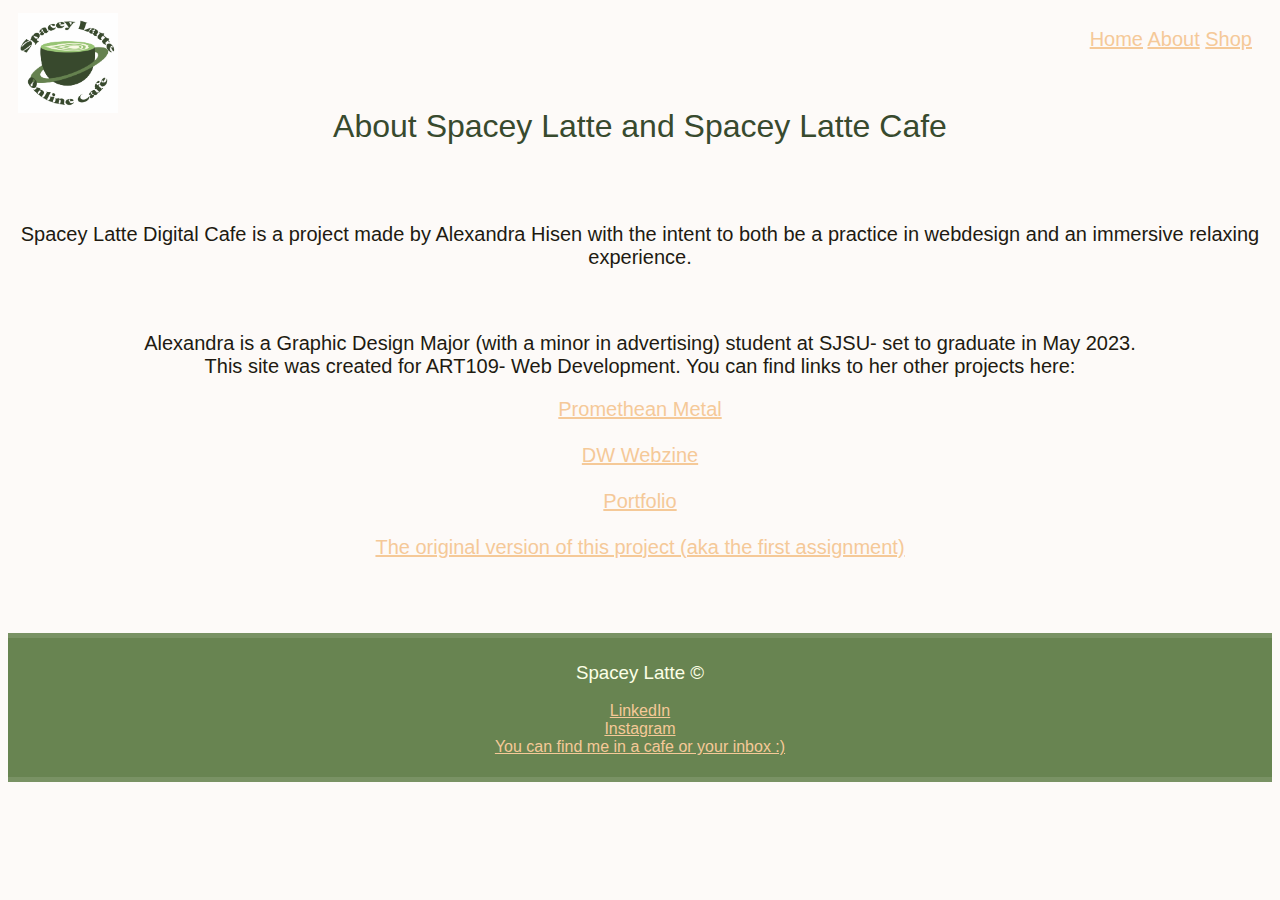
<file: about.html>
<!DOCTYPE html>
<head>
    <meta charset="utf-8" />
  <title> About </title>
  <!--insert title image here? -->
  <link rel= "stylesheet" href= "./style.css">
  </head>
  <body>
    <div class= "logo">
    <a href= "./index.html"><img src= "./assets/spaceylattecafe_logo.png"  width="100"> </img>
    <img src="./assets/spaceylattecafe_logospill.png" class="hover_logo" width="105"></img></a>
    </div>
    <nav>
      <div class= "navbar">
           <a href="./index.html">Home</a>
           <a href= "./about.html">About</a>
           <a href= "./shop.html">Shop</a>
      </div>
      </nav>




          <br> <br>
    <h1> About Spacey Latte and Spacey Latte Cafe </h1>
    <br> <br>
<div class= "about">
<p> Spacey Latte Digital Cafe is a project made by Alexandra Hisen with the intent to both be a
  practice in webdesign and an immersive relaxing experience. </p>
<br>
    <p> Alexandra is a Graphic Design Major (with a minor in advertising) student at SJSU- set to graduate in May 2023.
  <br>  This site was created for ART109- Web Development. You can find links to her other projects here: </p>
<p>
      <a href= "https://hisenator.github.io/Promethean-Metal/">Promethean Metal</a> <br><br>
          <a href= "https://cthompto.github.io/webzines-f22/spacey_dw_rant/">DW Webzine</a> <br><br>
          <a href= "https://hisenator.github.io/109portfolio/">Portfolio</a> <br> <br>
          <a href= "https://hisenator.github.io/art109-exc1/">The original version of this project (aka the first assignment)</a>
</p>

</div>
<br> <br> <br>
<footer>
  <footer>

    <h3> Spacey Latte &copy; </h3>
    <p>
    <a href="https://www.linkedin.com/in/alexandra-hisen-15413174/">LinkedIn</a> <br>
    <a href= "https://www.instagram.com/spacey_dust">Instagram</a> <br>
    <a href="mailto:alexandra.hisen@sjsu.edu"> You can find me in a cafe or your inbox :)</a> <br> </p>
  </footer>
    </body>
</html>
</file>
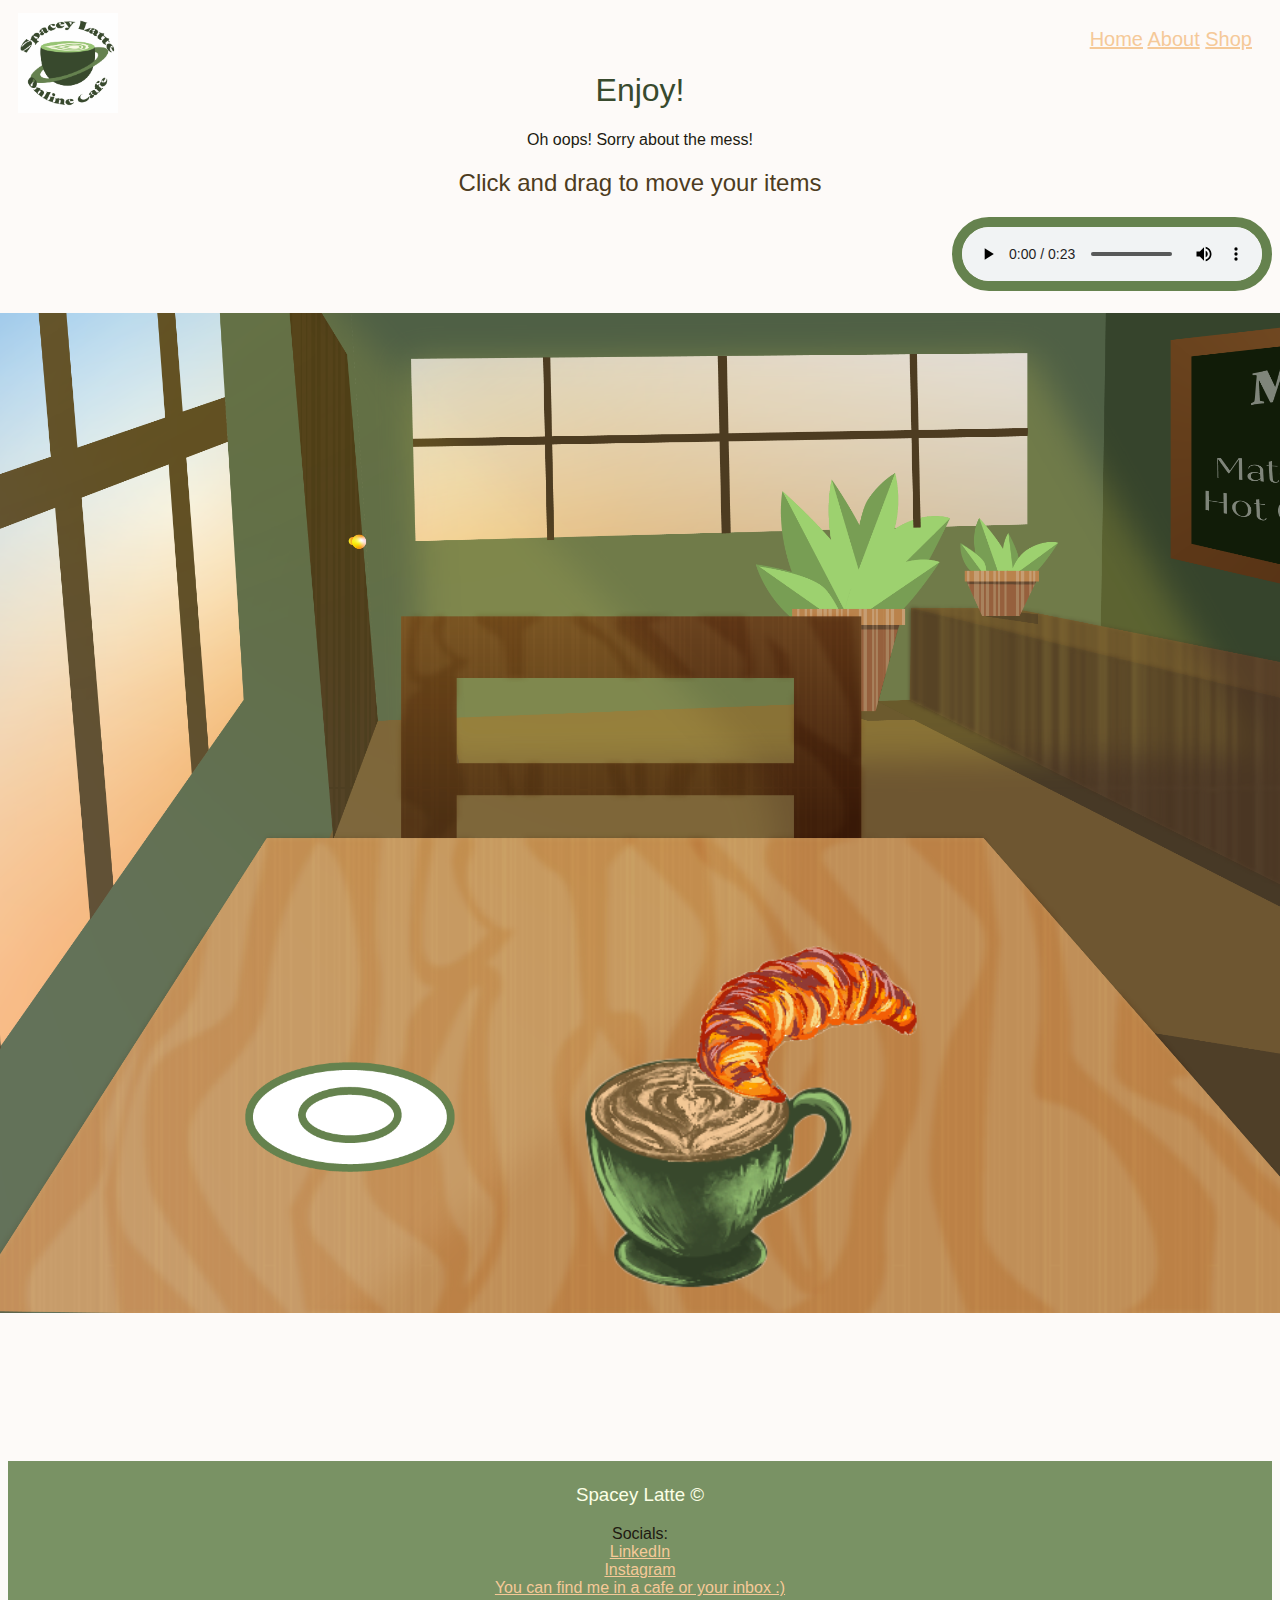
<file: hotchocolatecroissant.html>
<!DOCTYPE html>
<head>
    <meta charset="utf-8" />
  <title> Spacey Latte Cafe </title>
  <!--insert title image here? -->
  <link rel= "stylesheet" href= "./style.css">
  <script src="./assets/js/examples.js"></script>

	<script src="./lib/easeljs-NEXT.js"></script>
  <style>
  body {
  background-image: url('./assets/background_cafe-01.png' );
 background-repeat: no-repeat;
 background-size:  1400px 1000px;
 background-position: center;
  }
</style>

  <script>
  		var canvas, stage;

  		var mouseTarget;	// the display object currently under the mouse, or being dragged
  		var dragStarted;	// indicates whether we are currently in a drag operation
  		var offset;
  		var update = true;

  		function init() {
  			examples.showDistractor();
  			// create stage and point it to the canvas:
  			canvas = document.getElementById("testCanvas");
  			stage = new createjs.Stage(canvas);

  			// enable touch interactions if supported on the current device:
  			createjs.Touch.enable(stage);

  			// enabled mouse over / out events
  			stage.enableMouseOver(10);
  			stage.mouseMoveOutside = true; // keep tracking the mouse even when it leaves the canvas

  			// ADD EACH INDIVIDUAL ELEMENT HERE

        var image = new Image();
        image.src = "./assets/hotchocolate_illust.png";
        image.onload = handleImageLoad;

        var image = new Image();
        image.src = "./assets/croissant.png";
        image.onload = handleImageLoad;

        var image = new Image();
        image.src = "./assets/plate.png";
        image.onload = handleImageLoad;
  		}

  		function stop() {
  			createjs.Ticker.removeEventListener("tick", tick);
  		}

  		function handleImageLoad(event) {
  			var image = event.target;
  			var bitmap;
  			var container = new createjs.Container();
  			stage.addChild(container);

  			// create and populate the screen with
  			for (var i = 0; i < 1; i++) {
  				bitmap = new createjs.Bitmap(image);
  				container.addChild(bitmap);
  				bitmap.x = canvas.width * Math.random() | 0;
  				bitmap.y = canvas.height * Math.random() | 0;

  				bitmap.regX = bitmap.image.width / 2 | 0;
  				bitmap.regY = bitmap.image.height / 2 | 0;
  	            bitmap.scale = bitmap.originalScale = Math.random() * 1. + 0.5;
  	            bitmap.name = "bmp_" + i;
  				bitmap.cursor = "pointer";

  				// using "on" binds the listener to the scope of the currentTarget by default
  				// in this case that means it executes in the scope of the button.
  				bitmap.on("mousedown", function (evt) {
  					this.parent.addChild(this);
  					this.offset = {x: this.x - evt.stageX, y: this.y - evt.stageY};
  				});

  				// the pressmove event is dispatched when the mouse moves after a mousedown on the target until the mouse is released.
  				bitmap.on("pressmove", function (evt) {
  					this.x = evt.stageX + this.offset.x;
  					this.y = evt.stageY + this.offset.y;
  					// indicate that the stage should be updated on the next tick:
  					update = true;
  				});

  				bitmap.on("rollover", function (evt) {
  					this.scale = this.originalScale * 1;
  					update = true;
  				});

  				bitmap.on("rollout", function (evt) {
  					this.scale = this.originalScale;
  					update = true;
  				});

  			}

  			examples.hideDistractor();
  			createjs.Ticker.addEventListener("tick", tick);
  		}

  		function tick(event) {
  			// this set makes it so the stage only re-renders when an event handler indicates a change has happened.
  			if (update) {
  				update = false; // only update once
  				stage.update(event);
  			}
  		}



  	</script>

  </head>


  <body onload="init();">










  <body>

    <div class= "logo">
    <a href= "./index.html"><img src= "./assets/spaceylattecafe_logo.png"  width="100"> </img>
    <img src="./assets/spaceylattecafe_logospill.png" class="hover_logo" width="105"></img></a>
    </div>
    <nav>
      <div class= "navbar">
           <a href="./index.html">Home</a>
           <a href= "./about.html">About</a>
           <a href= "./shop.html">Shop</a>
      </div>
      </nav>


<h1> Enjoy! </h1>
<p> Oh oops! Sorry about the mess! </p>
<h2> Click and drag to move your items</h2>

<div align= "right">
  	<audio style=" border:10px solid #65824E;
                border-radius: 50px; " controls controls autoplay loop style= "">
    <source src="./assets/Cafe Ambience.mp3" type="audio/mpeg">
  Your browser does not support the audio element.
  </audio>
</div>

  		<div>
  			<canvas id="testCanvas" width="1400" height="1000"
        ></canvas>
  		</div>

<br><br><br><br><br><br><br><br><br>
<footer>

  <h3> Spacey Latte &copy; </h3>
  <p> Socials: <br>
  <a href="https://www.linkedin.com/in/alexandra-hisen-15413174/">LinkedIn</a> <br>
  <a href= "https://www.instagram.com/spacey_dust">Instagram</a> <br>
  <a href="mailto:alexandra.hisen@sjsu.edu"> You can find me in a cafe or your inbox :)</a> <br> </p>
</footer>
    </body>
</html>
</file>
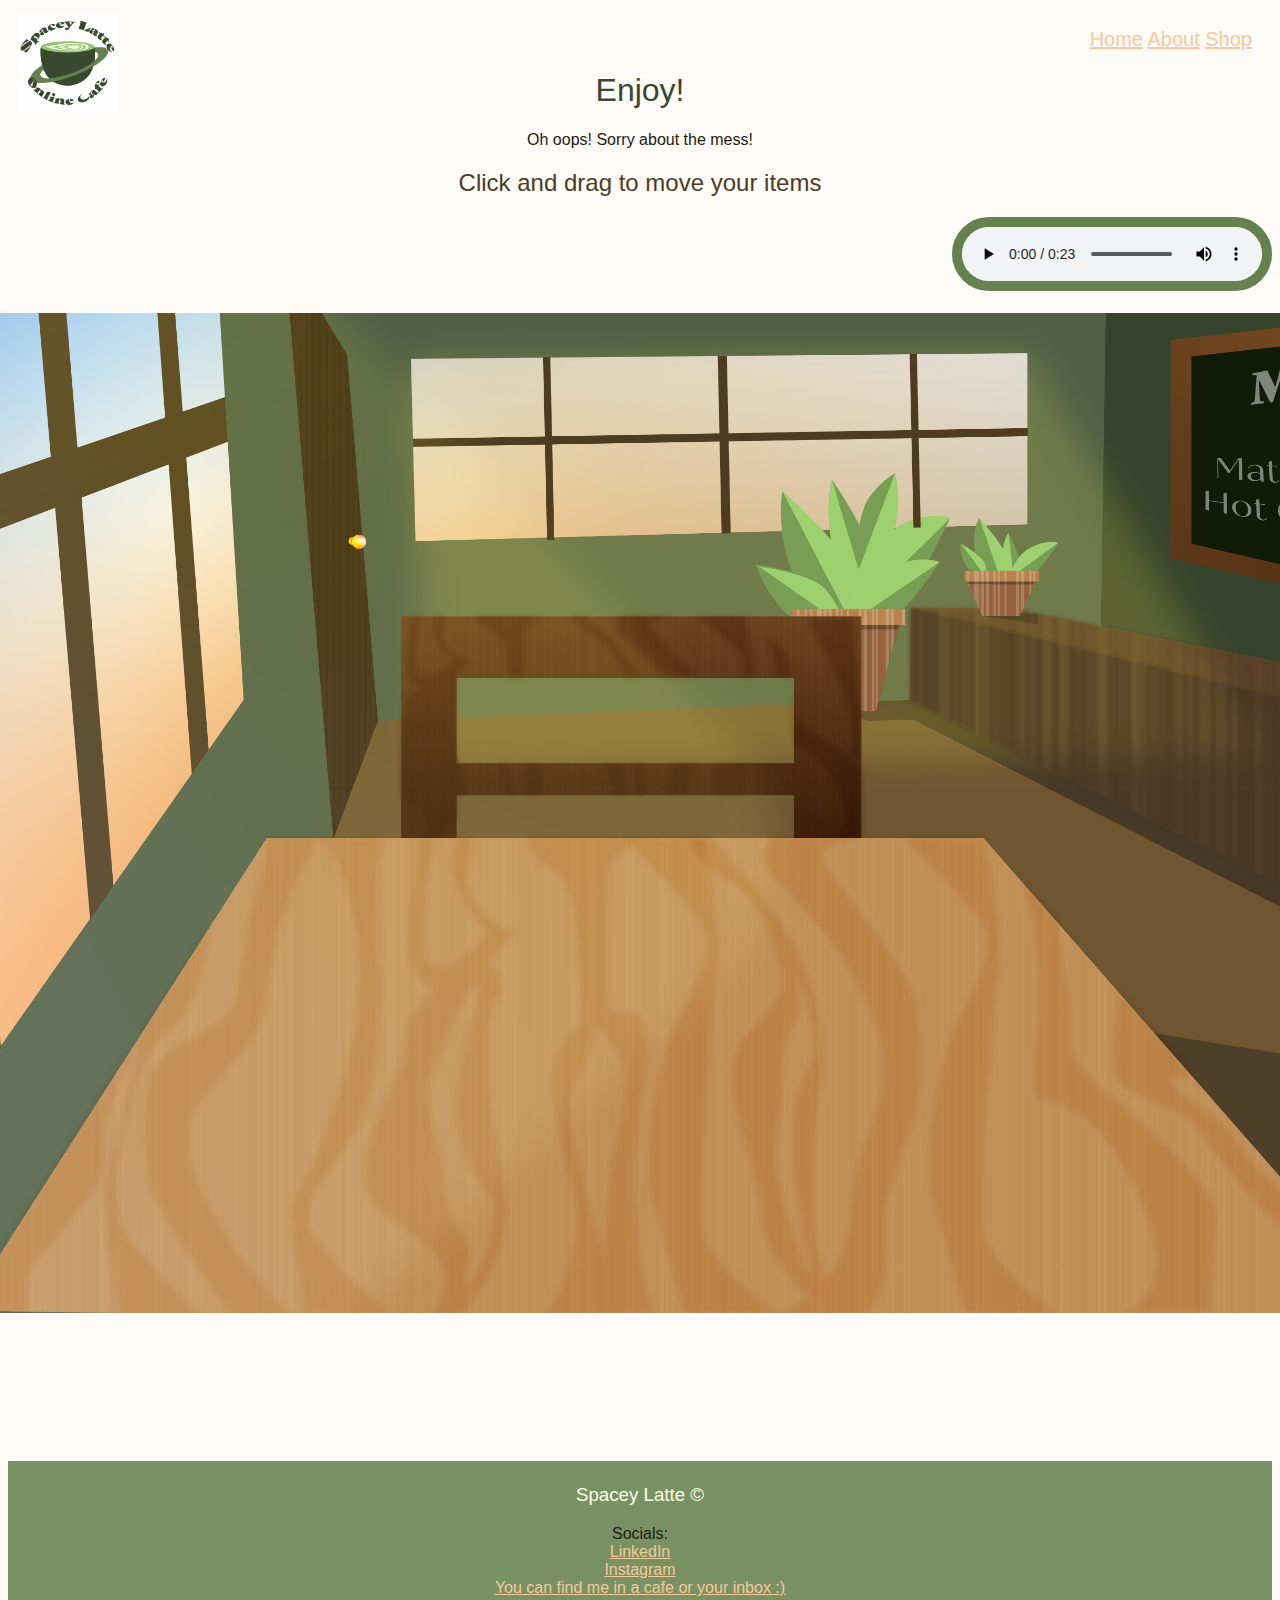
<file: hotchocolatemacarons.html>
<!DOCTYPE html>
<head>
    <meta charset="utf-8" />
  <title> Spacey Latte Cafe </title>
  <!--insert title image here? -->
  <link rel= "stylesheet" href= "./style.css">
  <script src="./assets/js/examples.js"></script>

	<script src="./lib/easeljs-NEXT.js"></script>
  <style>
  body {
  background-image: url('./assets/background_cafe-01.png' );
 background-repeat: no-repeat;
 background-size:  1400px 1000px;
 background-position: center;
  }
</style>

  <script>
  		var canvas, stage;

  		var mouseTarget;	// the display object currently under the mouse, or being dragged
  		var dragStarted;	// indicates whether we are currently in a drag operation
  		var offset;
  		var update = true;

  		function init() {
  			examples.showDistractor();
  			// create stage and point it to the canvas:
  			canvas = document.getElementById("testCanvas");
  			stage = new createjs.Stage(canvas);

  			// enable touch interactions if supported on the current device:
  			createjs.Touch.enable(stage);

  			// enabled mouse over / out events
  			stage.enableMouseOver(10);
  			stage.mouseMoveOutside = true; // keep tracking the mouse even when it leaves the canvas

  			// ADD EACH INDIVIDUAL ELEMENT HERE

        var image = new Image();
        image.src = "./assets/plate.png";
        image.onload = handleImageLoad;\

  			var image = new Image();
  			image.src = "./assets/macarongreen.png";
  			image.onload = handleImageLoad;

        var image = new Image();
  			image.src = "./assets/macaronbrown.png";
  			image.onload = handleImageLoad;


        var image = new Image();
        image.src = "./assets/hotchocolate_illust.png";
        image.onload = handleImageLoad;


  		}

  		function stop() {
  			createjs.Ticker.removeEventListener("tick", tick);
  		}

  		function handleImageLoad(event) {
  			var image = event.target;
  			var bitmap;
  			var container = new createjs.Container();
  			stage.addChild(container);

  			// create and populate the screen with
  			for (var i = 0; i < 1; i++) {
  				bitmap = new createjs.Bitmap(image);
  				container.addChild(bitmap);
  				bitmap.x = canvas.width * Math.random() | 0;
  				bitmap.y = canvas.height * Math.random() | 0;

  				bitmap.regX = bitmap.image.width / 2 | 0;
  				bitmap.regY = bitmap.image.height / 2 | 0;
  	            bitmap.scale = bitmap.originalScale = Math.random() * 0.5 + 0.5;
  	            bitmap.name = "bmp_" + i;
  				bitmap.cursor = "pointer";

  				// using "on" binds the listener to the scope of the currentTarget by default
  				// in this case that means it executes in the scope of the button.
  				bitmap.on("mousedown", function (evt) {
  					this.parent.addChild(this);
  					this.offset = {x: this.x - evt.stageX, y: this.y - evt.stageY};
  				});

  				// the pressmove event is dispatched when the mouse moves after a mousedown on the target until the mouse is released.
  				bitmap.on("pressmove", function (evt) {
  					this.x = evt.stageX + this.offset.x;
  					this.y = evt.stageY + this.offset.y;
  					// indicate that the stage should be updated on the next tick:
  					update = true;
  				});

  				bitmap.on("rollover", function (evt) {
  					this.scale = this.originalScale * 1;
  					update = true;
  				});

  				bitmap.on("rollout", function (evt) {
  					this.scale = this.originalScale;
  					update = true;
  				});

  			}

  			examples.hideDistractor();
  			createjs.Ticker.addEventListener("tick", tick);
  		}

  		function tick(event) {
  			// this set makes it so the stage only re-renders when an event handler indicates a change has happened.
  			if (update) {
  				update = false; // only update once
  				stage.update(event);
  			}
  		}



  	</script>

  </head>


  <body onload="init();">










  <body>

    <div class= "logo">
    <a href= "./index.html"><img src= "./assets/spaceylattecafe_logo.png"  width="100"> </img>
    <img src="./assets/spaceylattecafe_logospill.png" class="hover_logo" width="105"></img></a>
    </div>
    <nav>
      <div class= "navbar">
           <a href="./index.html">Home</a>
           <a href= "./about.html">About</a>
           <a href= "./shop.html">Shop</a>
      </div>
      </nav>


<h1> Enjoy! </h1>
<p> Oh oops! Sorry about the mess! </p>
<h2> Click and drag to move your items</h2>

<div align= "right">
  	<audio style=" border:10px solid #65824E;
                border-radius: 50px; " controls controls autoplay loop style= "">
    <source src="./assets/Cafe Ambience.mp3" type="audio/mpeg">
  Your browser does not support the audio element.
  </audio>
</div>

  		<div>
  			<canvas id="testCanvas" width="1400" height="1000"
        ></canvas>
  		</div>

<br><br><br><br><br><br><br><br><br>
<footer>

  <h3> Spacey Latte &copy; </h3>
  <p> Socials: <br>
  <a href="https://www.linkedin.com/in/alexandra-hisen-15413174/">LinkedIn</a> <br>
  <a href= "https://www.instagram.com/spacey_dust">Instagram</a> <br>
  <a href="mailto:alexandra.hisen@sjsu.edu"> You can find me in a cafe or your inbox :)</a> <br> </p>
</footer>
    </body>
</html>
</file>
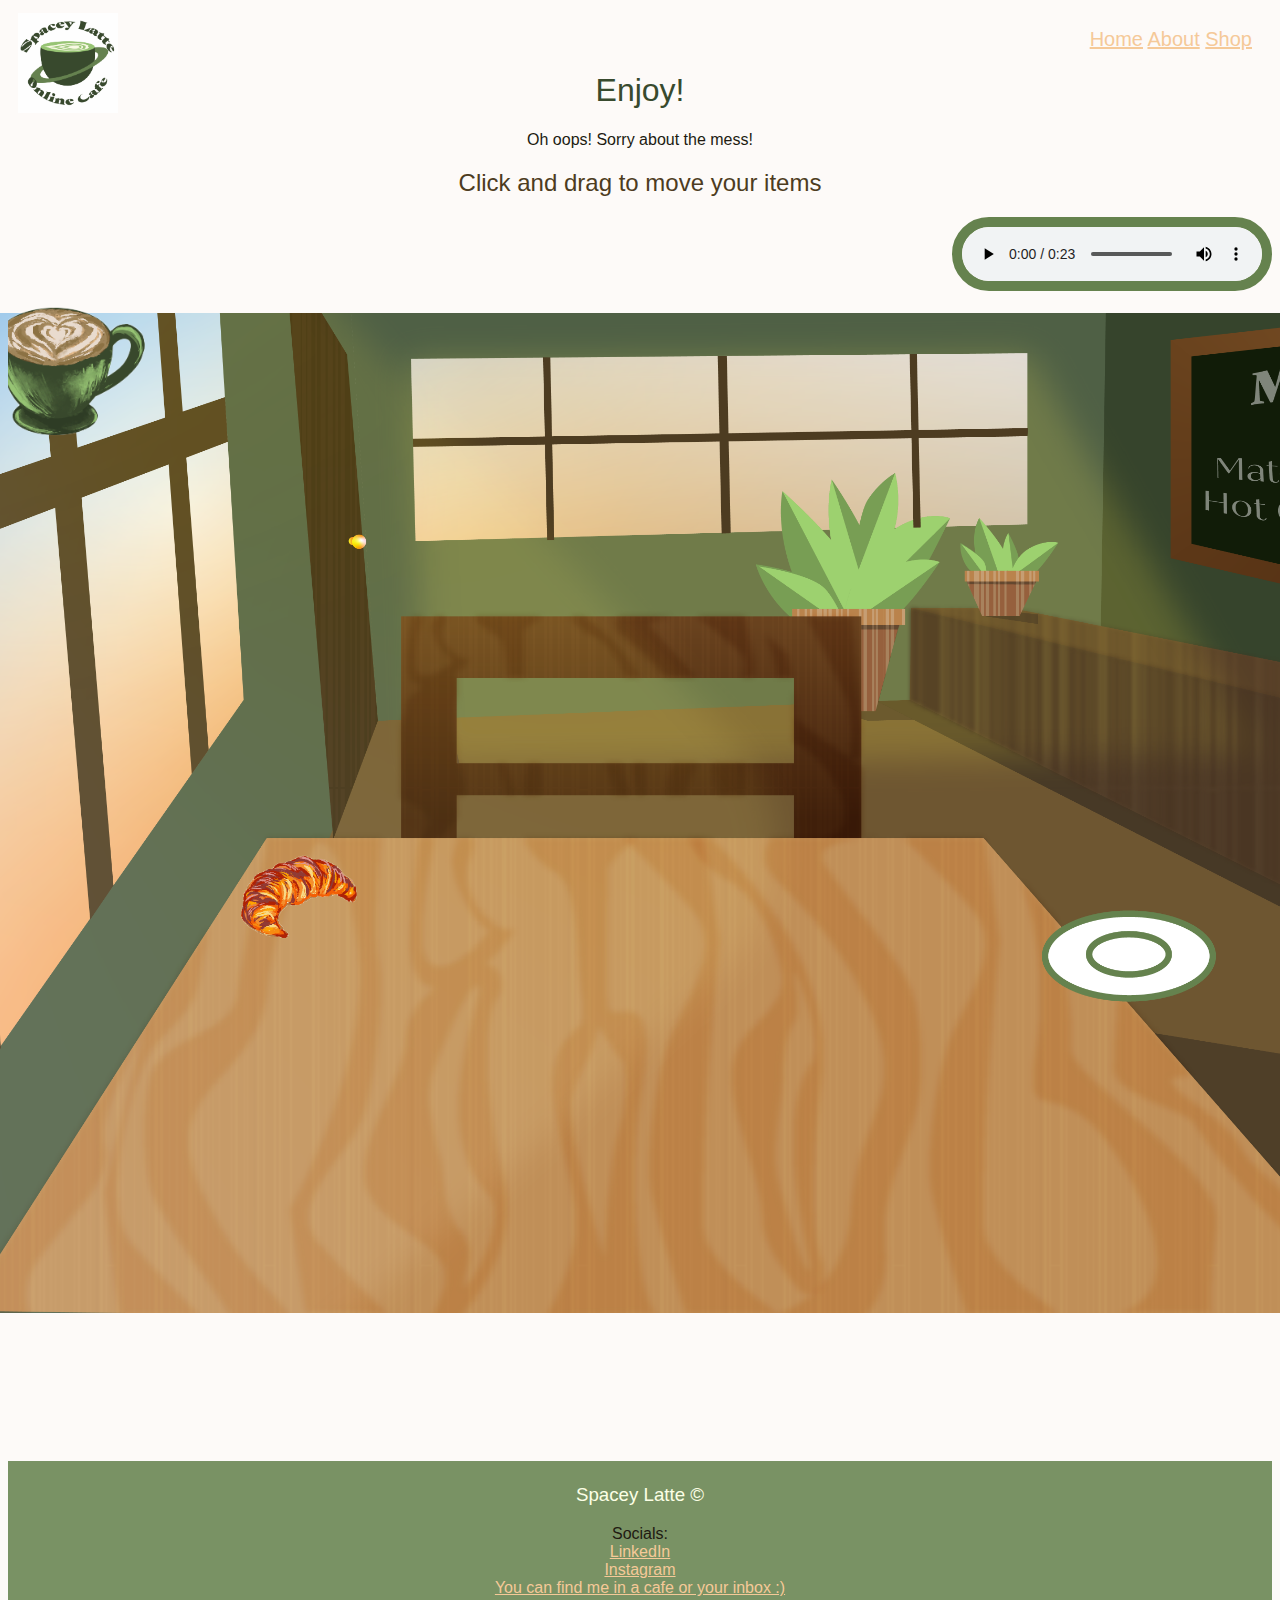
<file: lattecroissant.html>
<!DOCTYPE html>
<head>
    <meta charset="utf-8" />
  <title> Spacey Latte Cafe </title>
  <!--insert title image here? -->
  <link rel= "stylesheet" href= "./style.css">
  <script src="./assets/js/examples.js"></script>

	<script src="./lib/easeljs-NEXT.js"></script>
  <style>
  body {
  background-image: url('./assets/background_cafe-01.png' );
 background-repeat: no-repeat;
 background-size:  1400px 1000px;
 background-position: center;
  }
</style>

  <script>
  		var canvas, stage;

  		var mouseTarget;	// the display object currently under the mouse, or being dragged
  		var dragStarted;	// indicates whether we are currently in a drag operation
  		var offset;
  		var update = true;

  		function init() {
  			examples.showDistractor();
  			// create stage and point it to the canvas:
  			canvas = document.getElementById("testCanvas");
  			stage = new createjs.Stage(canvas);

  			// enable touch interactions if supported on the current device:
  			createjs.Touch.enable(stage);

  			// enabled mouse over / out events
  			stage.enableMouseOver(10);
  			stage.mouseMoveOutside = true; // keep tracking the mouse even when it leaves the canvas

  			// ADD EACH INDIVIDUAL ELEMENT HERE


        var image = new Image();
        image.src = "./assets/latte_illust.png";
        image.onload = handleImageLoad;


        var image = new Image();
        image.src = "./assets/croissant.png";
        image.onload = handleImageLoad;

        var image = new Image();
        image.src = "./assets/plate.png";
        image.onload = handleImageLoad;
  		}

  		function stop() {
  			createjs.Ticker.removeEventListener("tick", tick);
  		}

  		function handleImageLoad(event) {
  			var image = event.target;
  			var bitmap;
  			var container = new createjs.Container();
  			stage.addChild(container);

  			// create and populate the screen with
  			for (var i = 0; i < 1; i++) {
  				bitmap = new createjs.Bitmap(image);
  				container.addChild(bitmap);
  				bitmap.x = canvas.width * Math.random() | 0;
  				bitmap.y = canvas.height * Math.random() | 0;

  				bitmap.regX = bitmap.image.width / 2 | 0;
  				bitmap.regY = bitmap.image.height / 2 | 0;
  	            bitmap.scale = bitmap.originalScale = Math.random() * 0.5 + 0.5;
  	            bitmap.name = "bmp_" + i;
  				bitmap.cursor = "pointer";

  				// using "on" binds the listener to the scope of the currentTarget by default
  				// in this case that means it executes in the scope of the button.
  				bitmap.on("mousedown", function (evt) {
  					this.parent.addChild(this);
  					this.offset = {x: this.x - evt.stageX, y: this.y - evt.stageY};
  				});

  				// the pressmove event is dispatched when the mouse moves after a mousedown on the target until the mouse is released.
  				bitmap.on("pressmove", function (evt) {
  					this.x = evt.stageX + this.offset.x;
  					this.y = evt.stageY + this.offset.y;
  					// indicate that the stage should be updated on the next tick:
  					update = true;
  				});

  				bitmap.on("rollover", function (evt) {
  					this.scale = this.originalScale * 1;
  					update = true;
  				});

  				bitmap.on("rollout", function (evt) {
  					this.scale = this.originalScale;
  					update = true;
  				});

  			}

  			examples.hideDistractor();
  			createjs.Ticker.addEventListener("tick", tick);
  		}

  		function tick(event) {
  			// this set makes it so the stage only re-renders when an event handler indicates a change has happened.
  			if (update) {
  				update = false; // only update once
  				stage.update(event);
  			}
  		}



  	</script>

  </head>


  <body onload="init();">










  <body>

    <div class= "logo">
    <a href= "./index.html"><img src= "./assets/spaceylattecafe_logo.png"  width="100"> </img>
    <img src="./assets/spaceylattecafe_logospill.png" class="hover_logo" width="105"></img></a>
    </div>
    <nav>
      <div class= "navbar">
           <a href="./index.html">Home</a>
           <a href= "./about.html">About</a>
           <a href= "./shop.html">Shop</a>
      </div>
      </nav>


<h1> Enjoy! </h1>
<p> Oh oops! Sorry about the mess! </p>
<h2> Click and drag to move your items</h2>

<div align= "right">
  	<audio style=" border:10px solid #65824E;
                border-radius: 50px; " controls controls autoplay loop style= "">
    <source src="./assets/Cafe Ambience.mp3" type="audio/mpeg">
  Your browser does not support the audio element.
  </audio>
</div>

  		<div>
  			<canvas id="testCanvas" width="1400" height="1000"
        ></canvas>
  		</div>

<br><br><br><br><br><br><br><br><br>
<footer>

  <h3> Spacey Latte &copy; </h3>
  <p> Socials: <br>
  <a href="https://www.linkedin.com/in/alexandra-hisen-15413174/">LinkedIn</a> <br>
  <a href= "https://www.instagram.com/spacey_dust">Instagram</a> <br>
  <a href="mailto:alexandra.hisen@sjsu.edu"> You can find me in a cafe or your inbox :)</a> <br> </p>
</footer>
    </body>
</html>
</file>
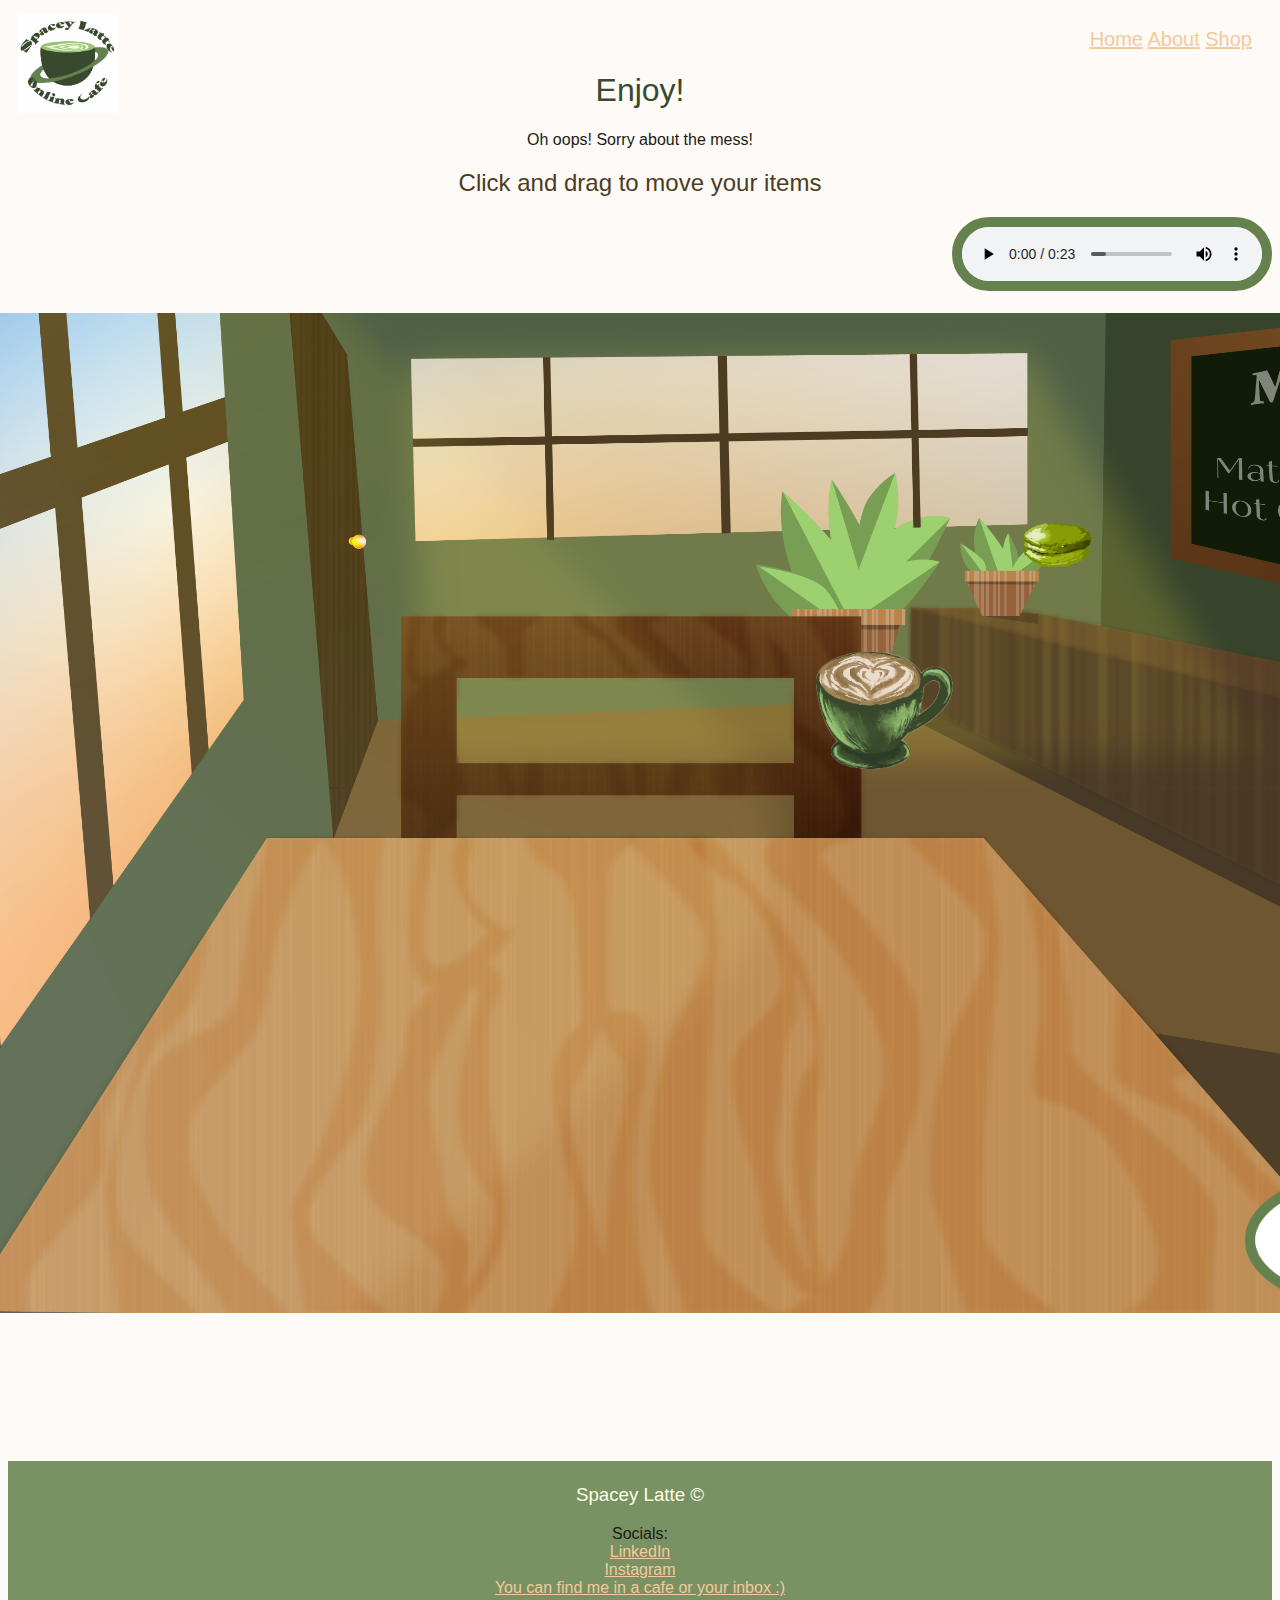
<file: lattemacarons.html>
<!DOCTYPE html>
<head>
    <meta charset="utf-8" />
  <title> Spacey Latte Cafe </title>
  <!--insert title image here? -->
  <link rel= "stylesheet" href= "./style.css">
  <script src="./assets/js/examples.js"></script>

	<script src="./lib/easeljs-NEXT.js"></script>
  <style>
  body {
  background-image: url('./assets/background_cafe-01.png' );
 background-repeat: no-repeat;
 background-size:  1400px 1000px;
 background-position: center;
  }
</style>

  <script>
  		var canvas, stage;

  		var mouseTarget;	// the display object currently under the mouse, or being dragged
  		var dragStarted;	// indicates whether we are currently in a drag operation
  		var offset;
  		var update = true;

  		function init() {
  			examples.showDistractor();
  			// create stage and point it to the canvas:
  			canvas = document.getElementById("testCanvas");
  			stage = new createjs.Stage(canvas);

  			// enable touch interactions if supported on the current device:
  			createjs.Touch.enable(stage);

  			// enabled mouse over / out events
  			stage.enableMouseOver(10);
  			stage.mouseMoveOutside = true; // keep tracking the mouse even when it leaves the canvas

  			// ADD EACH INDIVIDUAL ELEMENT HERE
  			var image = new Image();
  			image.src = "./assets/macarongreen.png";
  			image.onload = handleImageLoad;

        var image = new Image();
  			image.src = "./assets/macaronbrown.png";
  			image.onload = handleImageLoad;



        var image = new Image();
        image.src = "./assets/latte_illust.png";
        image.onload = handleImageLoad;

        var image = new Image();
        image.src = "./assets/plate.png";
        image.onload = handleImageLoad;


  		}

  		function stop() {
  			createjs.Ticker.removeEventListener("tick", tick);
  		}

  		function handleImageLoad(event) {
  			var image = event.target;
  			var bitmap;
  			var container = new createjs.Container();
  			stage.addChild(container);

  			// create and populate the screen with
  			for (var i = 0; i < 1; i++) {
  				bitmap = new createjs.Bitmap(image);
  				container.addChild(bitmap);
  				bitmap.x = canvas.width * Math.random() | 0;
  				bitmap.y = canvas.height * Math.random() | 0;

  				bitmap.regX = bitmap.image.width / 2 | 0;
  				bitmap.regY = bitmap.image.height / 2 | 0;
  	            bitmap.scale = bitmap.originalScale = Math.random() * 0.5 + 0.5;
  	            bitmap.name = "bmp_" + i;
  				bitmap.cursor = "pointer";

  				// using "on" binds the listener to the scope of the currentTarget by default
  				// in this case that means it executes in the scope of the button.
  				bitmap.on("mousedown", function (evt) {
  					this.parent.addChild(this);
  					this.offset = {x: this.x - evt.stageX, y: this.y - evt.stageY};
  				});

  				// the pressmove event is dispatched when the mouse moves after a mousedown on the target until the mouse is released.
  				bitmap.on("pressmove", function (evt) {
  					this.x = evt.stageX + this.offset.x;
  					this.y = evt.stageY + this.offset.y;
  					// indicate that the stage should be updated on the next tick:
  					update = true;
  				});

  				bitmap.on("rollover", function (evt) {
  					this.scale = this.originalScale * 1;
  					update = true;
  				});

  				bitmap.on("rollout", function (evt) {
  					this.scale = this.originalScale;
  					update = true;
  				});

  			}

  			examples.hideDistractor();
  			createjs.Ticker.addEventListener("tick", tick);
  		}

  		function tick(event) {
  			// this set makes it so the stage only re-renders when an event handler indicates a change has happened.
  			if (update) {
  				update = false; // only update once
  				stage.update(event);
  			}
  		}



  	</script>

  </head>


  <body onload="init();">










  <body>

    <div class= "logo">
    <a href= "./index.html"><img src= "./assets/spaceylattecafe_logo.png"  width="100"> </img>
    <img src="./assets/spaceylattecafe_logospill.png" class="hover_logo" width="105"></img></a>
    </div>
    <nav>
      <div class= "navbar">
           <a href="./index.html">Home</a>
           <a href= "./about.html">About</a>
           <a href= "./shop.html">Shop</a>
      </div>
      </nav>


<h1> Enjoy! </h1>
<p> Oh oops! Sorry about the mess! </p>
<h2> Click and drag to move your items</h2>

<div align= "right">
  	<audio style=" border:10px solid #65824E;
                border-radius: 50px; " controls controls autoplay loop style= "">
    <source src="./assets/Cafe Ambience.mp3" type="audio/mpeg">
  Your browser does not support the audio element.
  </audio>
</div>

  		<div>
  			<canvas id="testCanvas" width="1400" height="1000"
        ></canvas>
  		</div>

<br><br><br><br><br><br><br><br><br>
<footer>

  <h3> Spacey Latte &copy; </h3>
  <p> Socials: <br>
  <a href="https://www.linkedin.com/in/alexandra-hisen-15413174/">LinkedIn</a> <br>
  <a href= "https://www.instagram.com/spacey_dust">Instagram</a> <br>
  <a href="mailto:alexandra.hisen@sjsu.edu"> You can find me in a cafe or your inbox :)</a> <br> </p>
</footer>
    </body>
</html>
</file>
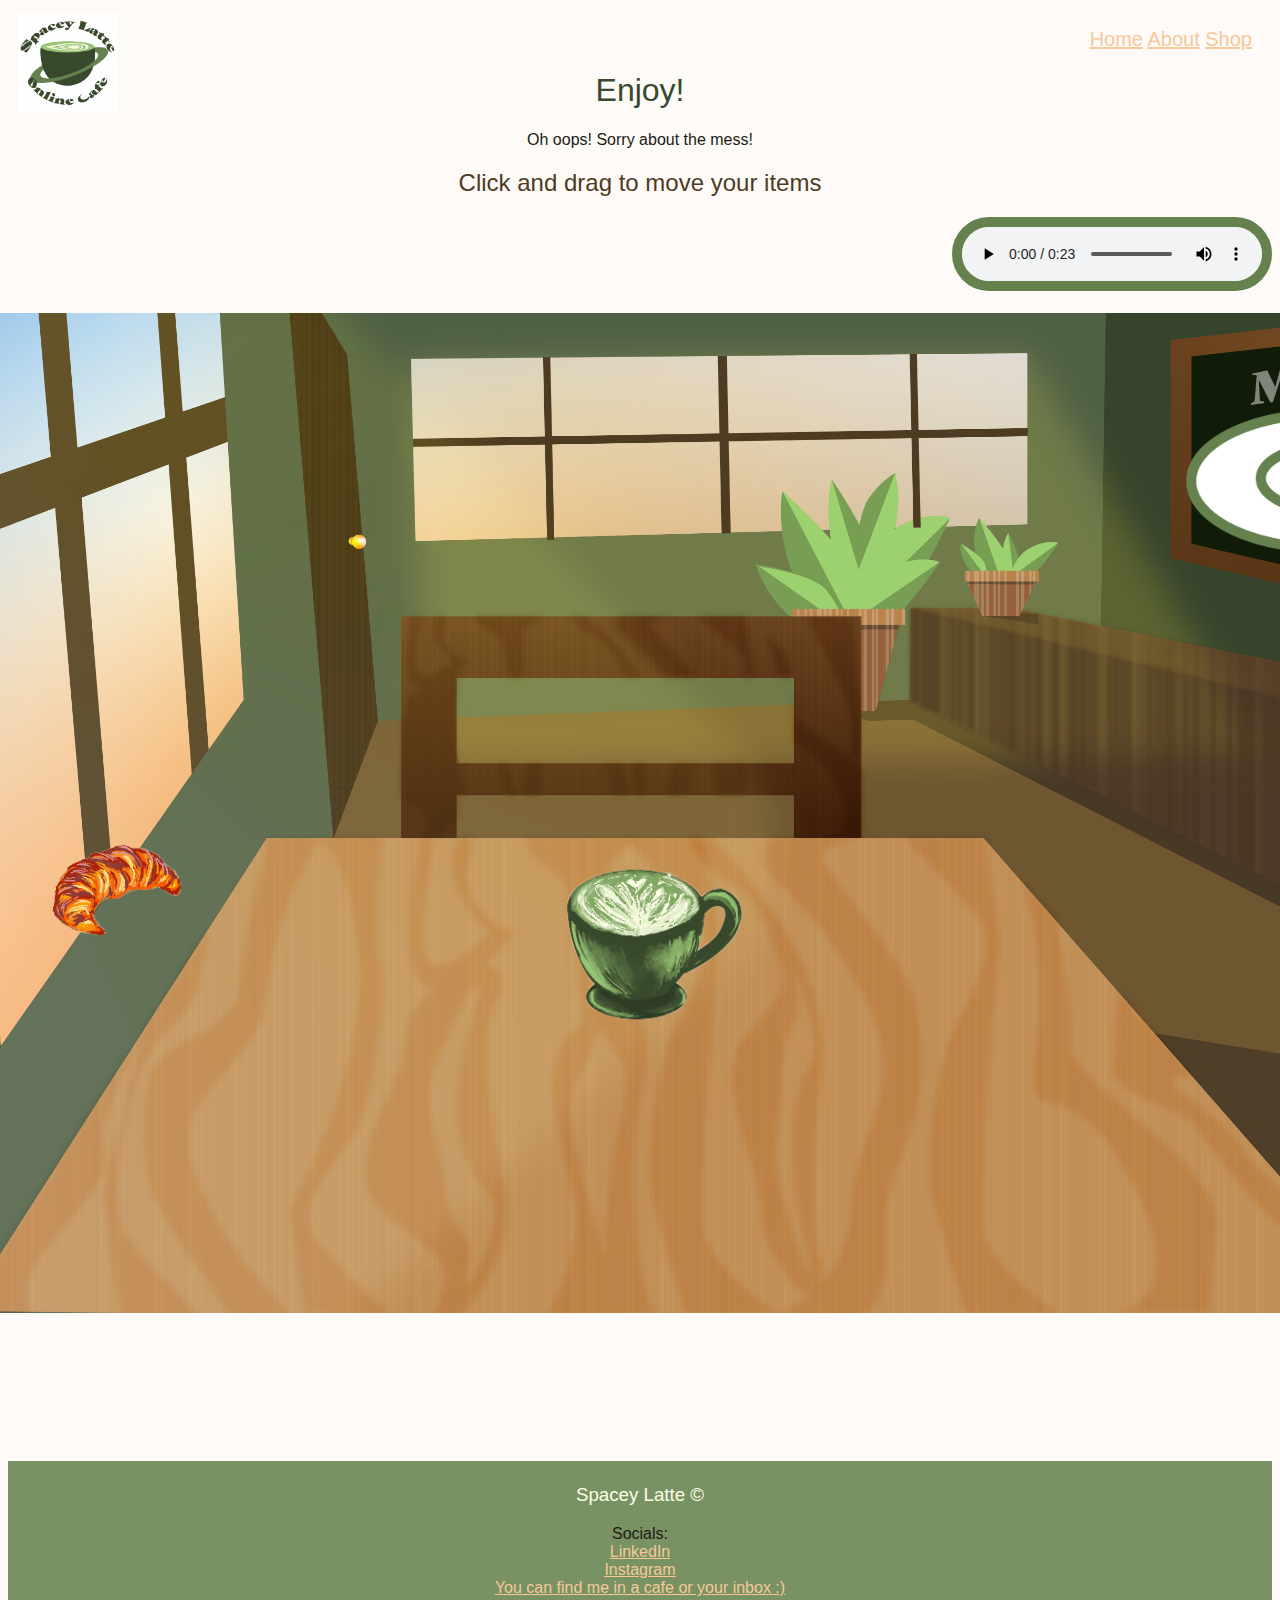
<file: matchacroissant.html>
<!DOCTYPE html>
<head>
    <meta charset="utf-8" />
  <title> Spacey Latte Cafe </title>
  <!--insert title image here? -->
  <link rel= "stylesheet" href= "./style.css">
  <script src="./assets/js/examples.js"></script>

	<script src="./lib/easeljs-NEXT.js"></script>
  <style>
  body {
  background-image: url('./assets/background_cafe-01.png' );
 background-repeat: no-repeat;
 background-size:  1400px 1000px;
 background-position: center;
  }
</style>

  <script>
  		var canvas, stage;

  		var mouseTarget;	// the display object currently under the mouse, or being dragged
  		var dragStarted;	// indicates whether we are currently in a drag operation
  		var offset;
  		var update = true;

  		function init() {
  			examples.showDistractor();
  			// create stage and point it to the canvas:
  			canvas = document.getElementById("testCanvas");
  			stage = new createjs.Stage(canvas);

  			// enable touch interactions if supported on the current device:
  			createjs.Touch.enable(stage);

  			// enabled mouse over / out events
  			stage.enableMouseOver(10);
  			stage.mouseMoveOutside = true; // keep tracking the mouse even when it leaves the canvas

  			// ADD EACH INDIVIDUAL ELEMENT HERE


        var image = new Image();
        image.src = "./assets/matcha_illust.png";
        image.onload = handleImageLoad;


        var image = new Image();
        image.src = "./assets/croissant.png";
        image.onload = handleImageLoad;

        var image = new Image();
        image.src = "./assets/plate.png";
        image.onload = handleImageLoad;

  		}

  		function stop() {
  			createjs.Ticker.removeEventListener("tick", tick);
  		}

  		function handleImageLoad(event) {
  			var image = event.target;
  			var bitmap;
  			var container = new createjs.Container();
  			stage.addChild(container);

  			// create and populate the screen with
  			for (var i = 0; i < 1; i++) {
  				bitmap = new createjs.Bitmap(image);
  				container.addChild(bitmap);
  				bitmap.x = canvas.width * Math.random() | 0;
  				bitmap.y = canvas.height * Math.random() | 0;

  				bitmap.regX = bitmap.image.width / 2 | 0;
  				bitmap.regY = bitmap.image.height / 2 | 0;
  	            bitmap.scale = bitmap.originalScale = Math.random() * 0.5 + 0.5;
  	            bitmap.name = "bmp_" + i;
  				bitmap.cursor = "pointer";

  				// using "on" binds the listener to the scope of the currentTarget by default
  				// in this case that means it executes in the scope of the button.
  				bitmap.on("mousedown", function (evt) {
  					this.parent.addChild(this);
  					this.offset = {x: this.x - evt.stageX, y: this.y - evt.stageY};
  				});

  				// the pressmove event is dispatched when the mouse moves after a mousedown on the target until the mouse is released.
  				bitmap.on("pressmove", function (evt) {
  					this.x = evt.stageX + this.offset.x;
  					this.y = evt.stageY + this.offset.y;
  					// indicate that the stage should be updated on the next tick:
  					update = true;
  				});

  				bitmap.on("rollover", function (evt) {
  					this.scale = this.originalScale * 1;
  					update = true;
  				});

  				bitmap.on("rollout", function (evt) {
  					this.scale = this.originalScale;
  					update = true;
  				});

  			}

  			examples.hideDistractor();
  			createjs.Ticker.addEventListener("tick", tick);
  		}

  		function tick(event) {
  			// this set makes it so the stage only re-renders when an event handler indicates a change has happened.
  			if (update) {
  				update = false; // only update once
  				stage.update(event);
  			}
  		}



  	</script>

  </head>


  <body onload="init();">










  <body>

    <div class= "logo">
    <a href= "./index.html"><img src= "./assets/spaceylattecafe_logo.png"  width="100"> </img>
    <img src="./assets/spaceylattecafe_logospill.png" class="hover_logo" width="105"></img></a>
    </div>
    <nav>
      <div class= "navbar">
           <a href="./index.html">Home</a>
           <a href= "./about.html">About</a>
           <a href= "./shop.html">Shop</a>
      </div>
      </nav>


<h1> Enjoy! </h1>
<p> Oh oops! Sorry about the mess! </p>
<h2> Click and drag to move your items</h2>

<div align= "right">
  	<audio style=" border:10px solid #65824E;
                border-radius: 50px; " controls controls autoplay loop style= "">
    <source src="./assets/Cafe Ambience.mp3" type="audio/mpeg">
  Your browser does not support the audio element.
  </audio>
</div>

  		<div>
  			<canvas id="testCanvas" width="1400" height="1000"
        ></canvas>
  		</div>

<br><br><br><br><br><br><br><br><br>
<footer>

  <h3> Spacey Latte &copy; </h3>
  <p> Socials: <br>
  <a href="https://www.linkedin.com/in/alexandra-hisen-15413174/">LinkedIn</a> <br>
  <a href= "https://www.instagram.com/spacey_dust">Instagram</a> <br>
  <a href="mailto:alexandra.hisen@sjsu.edu"> You can find me in a cafe or your inbox :)</a> <br> </p>
</footer>
    </body>
</html>
</file>
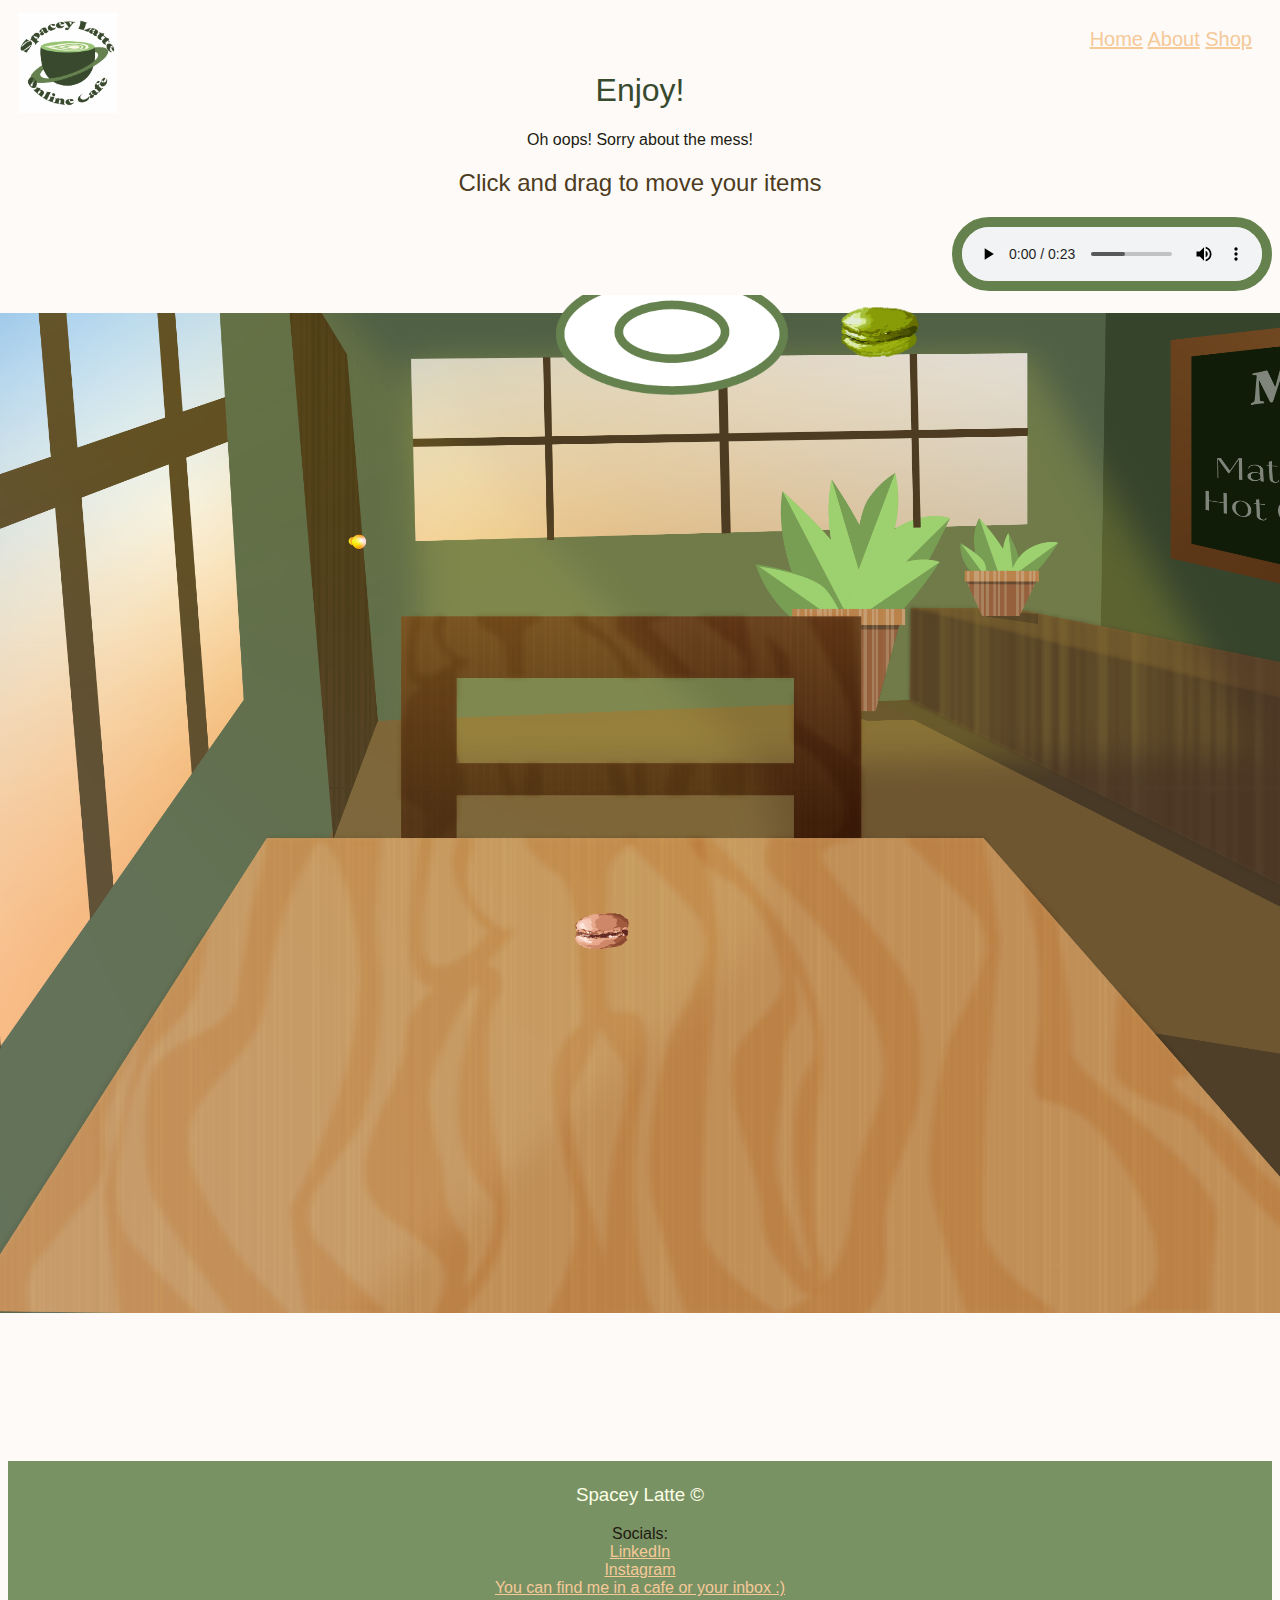
<file: matchamacarons.html>
<!DOCTYPE html>
<head>
    <meta charset="utf-8" />
  <title> Spacey Latte Cafe </title>
  <!--insert title image here? -->
  <link rel= "stylesheet" href= "./style.css">
  <script src="./assets/js/examples.js"></script>

	<script src="./lib/easeljs-NEXT.js"></script>
  <style>
  body {
  background-image: url('./assets/background_cafe-01.png' );
 background-repeat: no-repeat;
 background-size:  1400px 1000px;
 background-position: center;
  }
</style>

  <script>
  		var canvas, stage;

  		var mouseTarget;	// the display object currently under the mouse, or being dragged
  		var dragStarted;	// indicates whether we are currently in a drag operation
  		var offset;
  		var update = true;

  		function init() {
  			examples.showDistractor();
  			// create stage and point it to the canvas:
  			canvas = document.getElementById("testCanvas");
  			stage = new createjs.Stage(canvas);

  			// enable touch interactions if supported on the current device:
  			createjs.Touch.enable(stage);

  			// enabled mouse over / out events
  			stage.enableMouseOver(10);
  			stage.mouseMoveOutside = true; // keep tracking the mouse even when it leaves the canvas

  			// ADD EACH INDIVIDUAL ELEMENT HERE
  			var image = new Image();
  			image.src = "./assets/macarongreen.png";
  			image.onload = handleImageLoad;

        var image = new Image();
  			image.src = "./assets/macaronbrown.png";
  			image.onload = handleImageLoad;

        var image = new Image();
        image.src = "./assets/matcha_illust.png";
        image.onload = handleImageLoad;

        var image = new Image();
        image.src = "./assets/plate.png";
        image.onload = handleImageLoad;

  		}

  		function stop() {
  			createjs.Ticker.removeEventListener("tick", tick);
  		}

  		function handleImageLoad(event) {
  			var image = event.target;
  			var bitmap;
  			var container = new createjs.Container();
  			stage.addChild(container);

  			// create and populate the screen with
  			for (var i = 0; i < 1; i++) {
  				bitmap = new createjs.Bitmap(image);
  				container.addChild(bitmap);
  				bitmap.x = canvas.width * Math.random() | 0;
  				bitmap.y = canvas.height * Math.random() | 0;

  				bitmap.regX = bitmap.image.width / 2 | 0;
  				bitmap.regY = bitmap.image.height / 2 | 0;
  	            bitmap.scale = bitmap.originalScale = Math.random() * 0.5 + 0.5;
  	            bitmap.name = "bmp_" + i;
  				bitmap.cursor = "pointer";

  				// using "on" binds the listener to the scope of the currentTarget by default
  				// in this case that means it executes in the scope of the button.
  				bitmap.on("mousedown", function (evt) {
  					this.parent.addChild(this);
  					this.offset = {x: this.x - evt.stageX, y: this.y - evt.stageY};
  				});

  				// the pressmove event is dispatched when the mouse moves after a mousedown on the target until the mouse is released.
  				bitmap.on("pressmove", function (evt) {
  					this.x = evt.stageX + this.offset.x;
  					this.y = evt.stageY + this.offset.y;
  					// indicate that the stage should be updated on the next tick:
  					update = true;
  				});

  				bitmap.on("rollover", function (evt) {
  					this.scale = this.originalScale * 1;
  					update = true;
  				});

  				bitmap.on("rollout", function (evt) {
  					this.scale = this.originalScale;
  					update = true;
  				});

  			}

  			examples.hideDistractor();
  			createjs.Ticker.addEventListener("tick", tick);
  		}

  		function tick(event) {
  			// this set makes it so the stage only re-renders when an event handler indicates a change has happened.
  			if (update) {
  				update = false; // only update once
  				stage.update(event);
  			}
  		}



  	</script>

  </head>


  <body onload="init();">










  <body>

    <div class= "logo">
    <a href= "./index.html"><img src= "./assets/spaceylattecafe_logo.png"  width="100"> </img>
    <img src="./assets/spaceylattecafe_logospill.png" class="hover_logo" width="105"></img></a>
    </div>
    <nav>
      <div class= "navbar">
           <a href="./index.html">Home</a>
           <a href= "./about.html">About</a>
           <a href= "./shop.html">Shop</a>
      </div>
      </nav>


<h1> Enjoy! </h1>
<p> Oh oops! Sorry about the mess! </p>
<h2> Click and drag to move your items</h2>

<div align= "right">
  	<audio style=" border:10px solid #65824E;
                border-radius: 50px; " controls controls autoplay loop style= "">
    <source src="./assets/Cafe Ambience.mp3" type="audio/mpeg">
  Your browser does not support the audio element.
  </audio>
</div>

  		<div>
  			<canvas id="testCanvas" width="1400" height="1000"
        ></canvas>
  		</div>

<br><br><br><br><br><br><br><br><br>
<footer>

  <h3> Spacey Latte &copy; </h3>
  <p> Socials: <br>
  <a href="https://www.linkedin.com/in/alexandra-hisen-15413174/">LinkedIn</a> <br>
  <a href= "https://www.instagram.com/spacey_dust">Instagram</a> <br>
  <a href="mailto:alexandra.hisen@sjsu.edu"> You can find me in a cafe or your inbox :)</a> <br> </p>
</footer>
    </body>
</html>
</file>
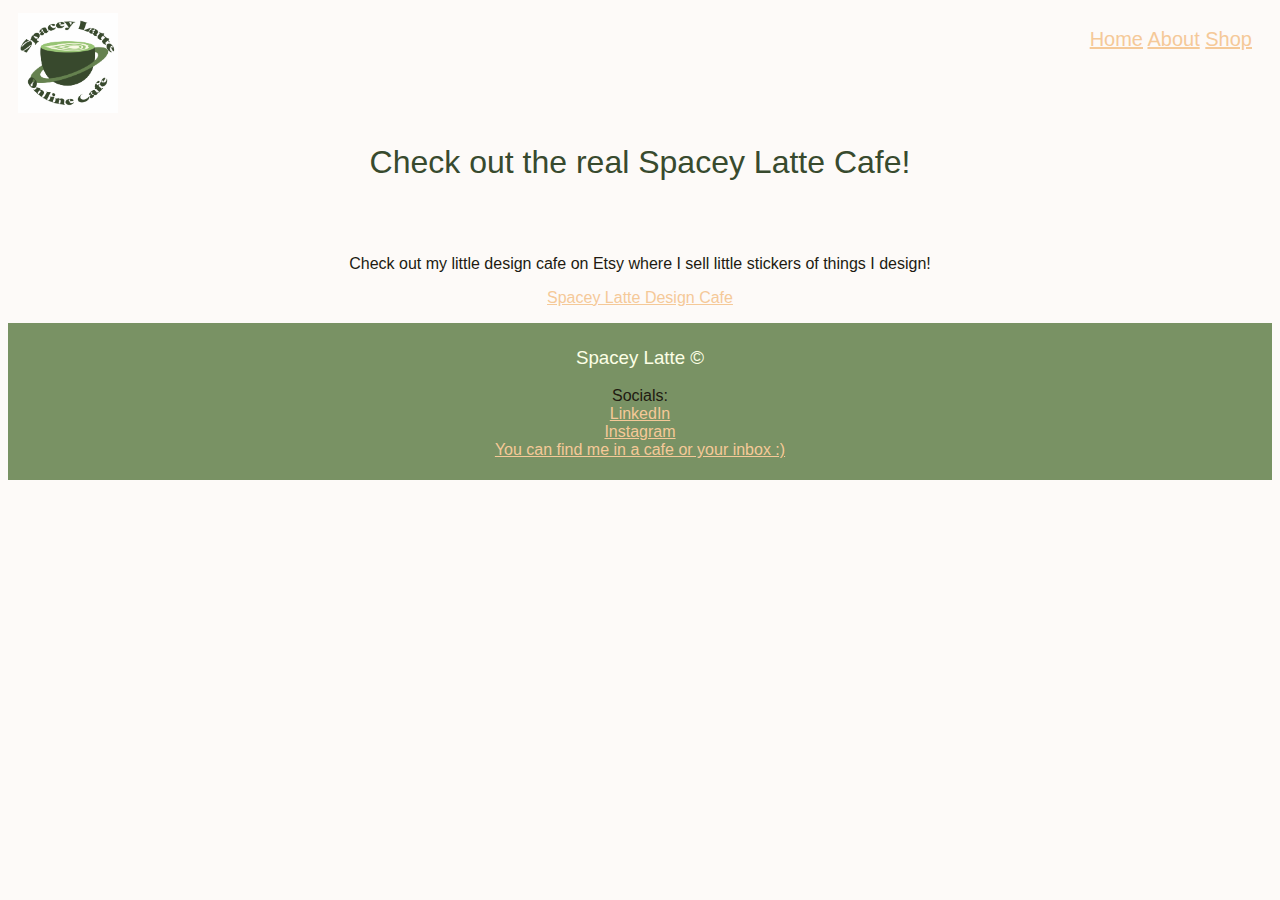
<file: shop.html>
<!DOCTYPE html>
<html lang="en">
<head>
    <meta charset="utf-8" />
  <title> Spacey Latte Cafe </title>
  <!--insert title image here? -->
  <link rel= "stylesheet" href= "./style.css">
  </head>
  <body>
    <div class= "logo">
    <a href= "./index.html"><img src= "./assets/spaceylattecafe_logo.png"  width="100"> </img>
    <img src="./assets/spaceylattecafe_logospill.png" class="hover_logo" width="105"></img></a>
    </div>
        <nav>
          <div class= "navbar">
               <a href="./index.html">Home</a>
               <a href= "./about.html">About</a>
               <a href= "./shop.html">Shop</a>
          </div>
          </nav>


<br> <br> <br> <br>
<h1> Check out the real Spacey Latte Cafe! </h1>
<br> <br>

<p>Check out my little design cafe on Etsy where I sell little stickers of things I design!</p>
<p>
<a href= "https://www.etsy.com/shop/SpaceyLatte" >Spacey Latte Design Cafe</a>
</p>

<!-- Add image links here -->


<footer>

  <h3> Spacey Latte &copy; </h3>
  <p> Socials: <br>
  <a href="https://www.linkedin.com/in/alexandra-hisen-15413174/">LinkedIn</a> <br>
  <a href= "https://www.instagram.com/spacey_dust">Instagram</a> <br>
  <a href="mailto:alexandra.hisen@sjsu.edu"> You can find me in a cafe or your inbox :)</a> <br> </p>
</footer>
    </body>
</html>
</file>
<file: style.css>
/*Logo other*/

.logo {
  position: absolute;
padding-right: 50px;
padding-top:5px;
padding-left:10px;
}

.hover_logo {

position: absolute;
padding-right: 50px;
padding-top:5px;
padding-left:10px;
top: 0;

left: 0;

display: none;

}

.logo:hover .hover_logo {

display: inline;

}

/*Logo home*/

.homelogo {
  position: absolute;
  padding-left: 600px;
}

.hover_homelogo {

position: absolute;
  padding-left: 600px;
top: 0;

left: 0;

display: none;

}

.homelogo:hover .hover_homelogo {

display: inline;

}





h1 {

  font-family: "gastromond", sans-serif;
  font-weight: 400;
  font-style: normal;
  text-align: center;
  color:#384A2E;
}

h2 {
font-family: "Quiche Sans",sans-serif;
font-weight: 400;
font-style: normal;
  text-align: center;
  color: #4D3C21;
}

h3 {
font-family: "Quiche Sans",sans-serif;
font-weight: 400;
font-style: normal;
  text-align: center;
}
h4{
  font-family: "Quiche Sans",sans-serif;
  font-weight: 400;
  font-style: normal;
    text-align: center;
    font-size: 15px;
}
 p {
  font-family: "serenity" ,sans-serif;
font-weight: 300;
font-style: normal;
color: #211A11;
text-align: center;
}


footer {
background-color: #65824Ede;
/* matcha medium green */
text-align:center;
color: #FCFFE6;
/* matcha cream green */
padding-top: 5px;
padding-bottom: 5px;s
}

/*Menu*/
nav {
  padding-top: 20px;
  padding-right: 20px;
  text-align: right;
  font-family: "Quiche Sans", sans-serif;
  font-size: 20px;
  color: #65824E;

}

.navbar a:visited {
  color: #9E845A;
}

.navbar a:hover  {
  color: #97C474;
}



body {
background-color: #F2E6DC30;
}

/*Links*/


a:link{
  color: #F5C998;
  /*bright beige */
}

a:visited{
  color:#384A2E;
  /* matcha dark */
}

a:hover{
  color: #97C474;
}

.about {
  text-align: center;
  font-size: 20px;
}


  .row{
  flex: 100%


  }

.column {
    display: flex

}


.menu {
  align-items: center;
  padding-left: 370px;
}

.menuitem:hover {
  background-color: #97C474;
}

p1 {
  font-family: "serenity" ,sans-serif;
font-weight: 300;
font-style: normal;
color: #211A11;

}

h5 {
  font-family: "Quiche Sans",sans-serif;
  font-weight: 400;
  font-style: normal;
  font-size:20px;
    color: #4D3C21;
}
</file>
